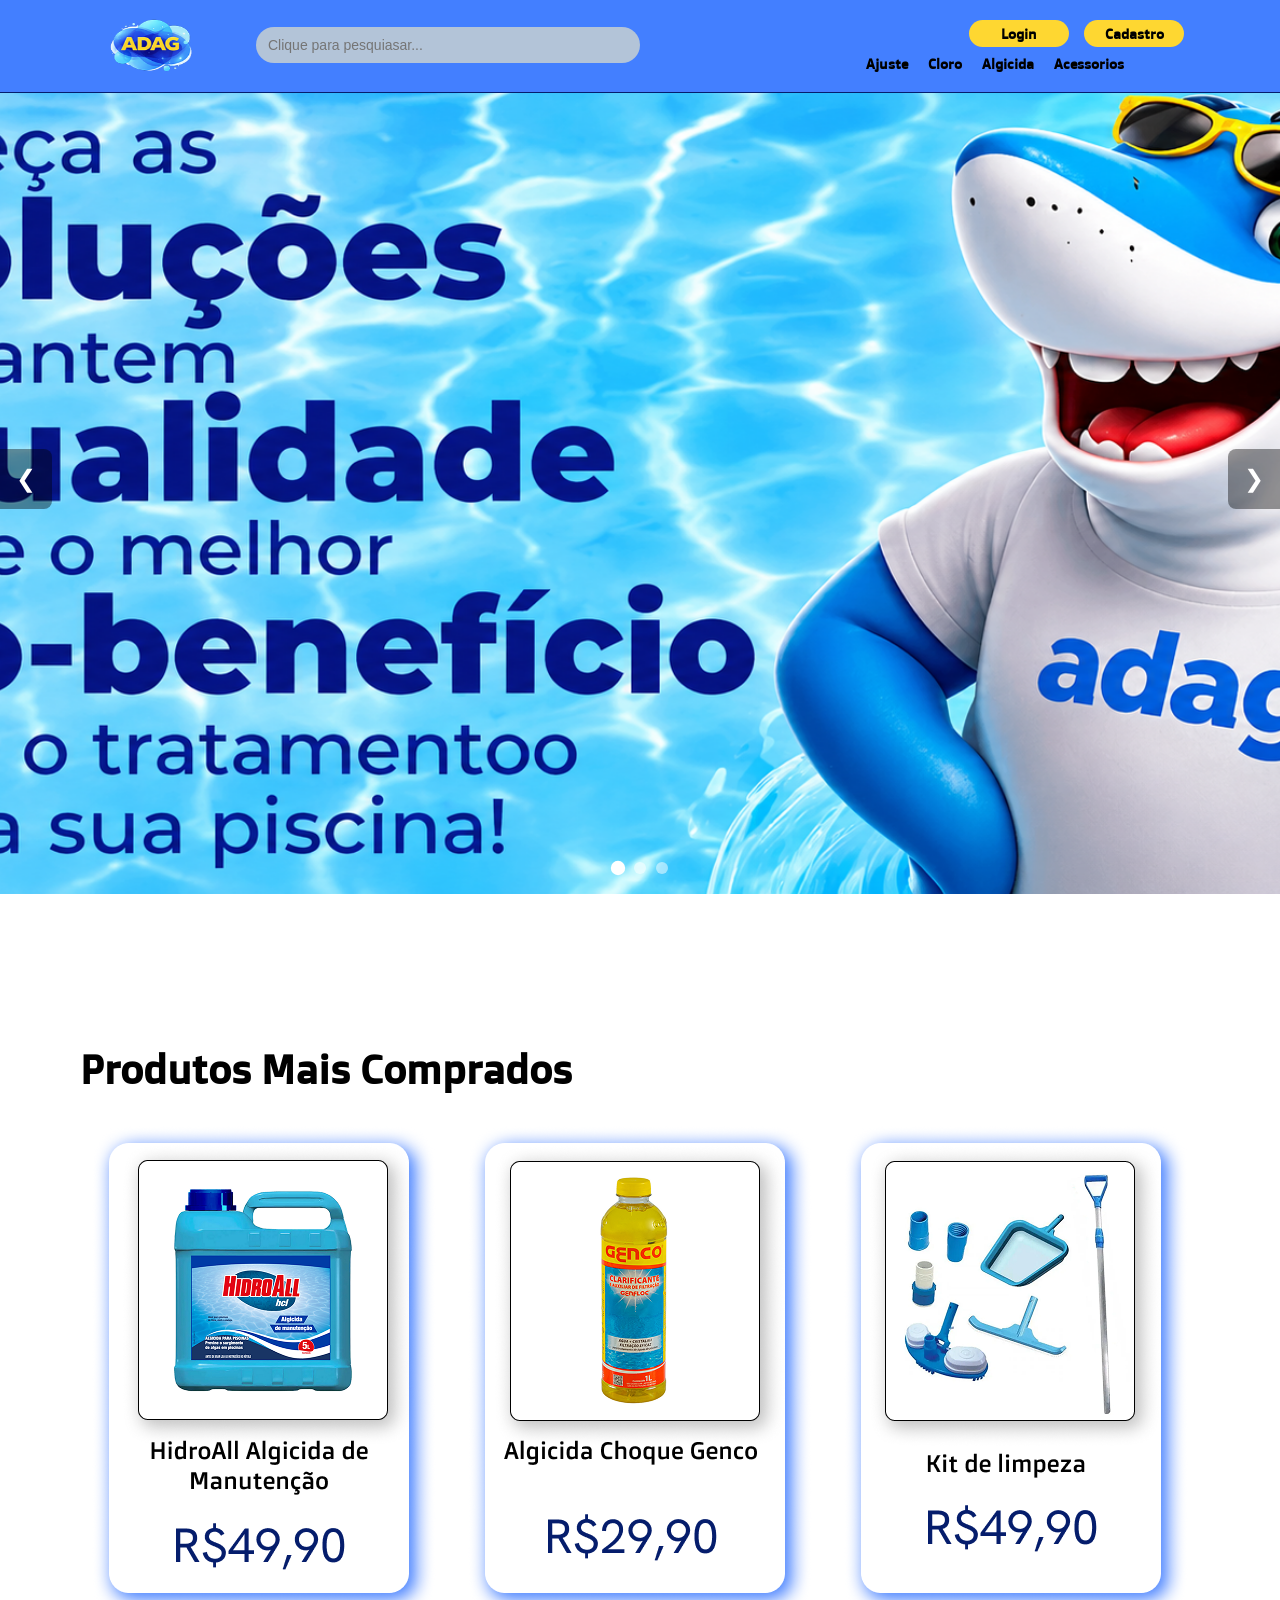
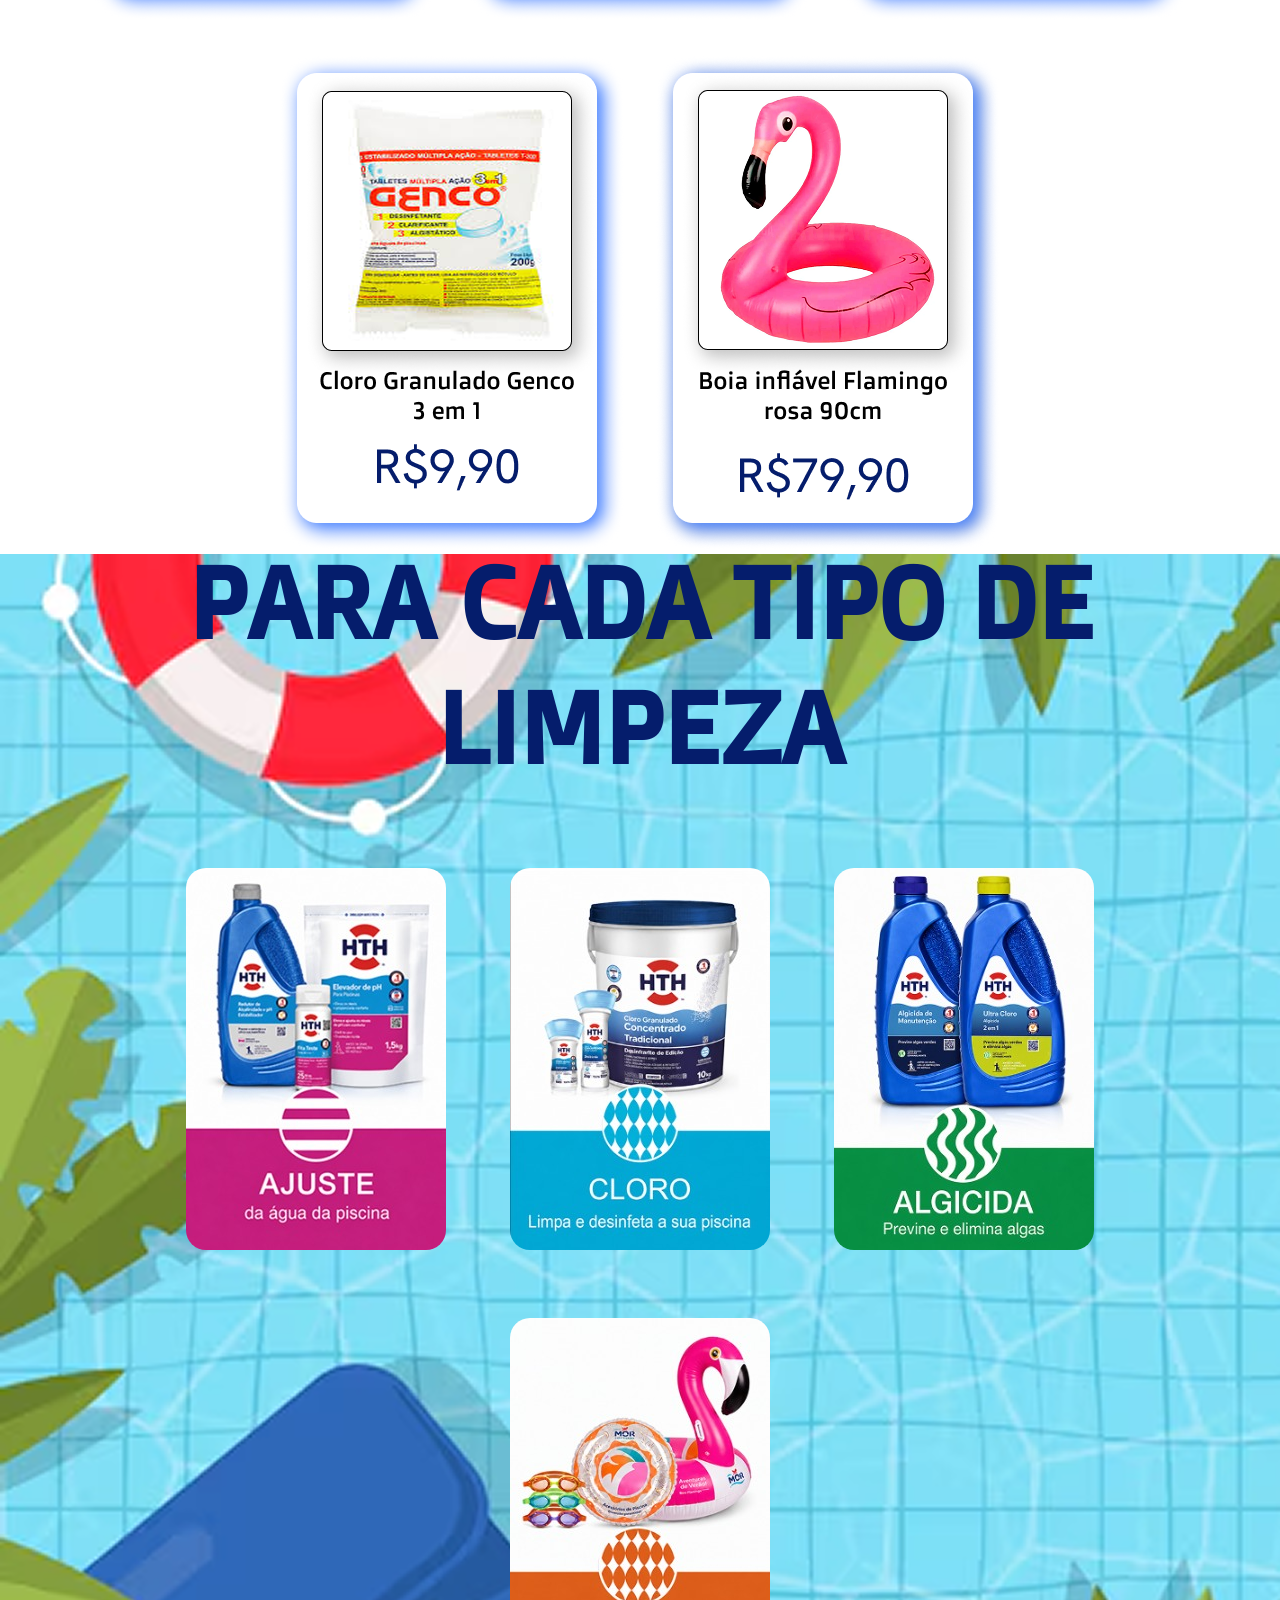
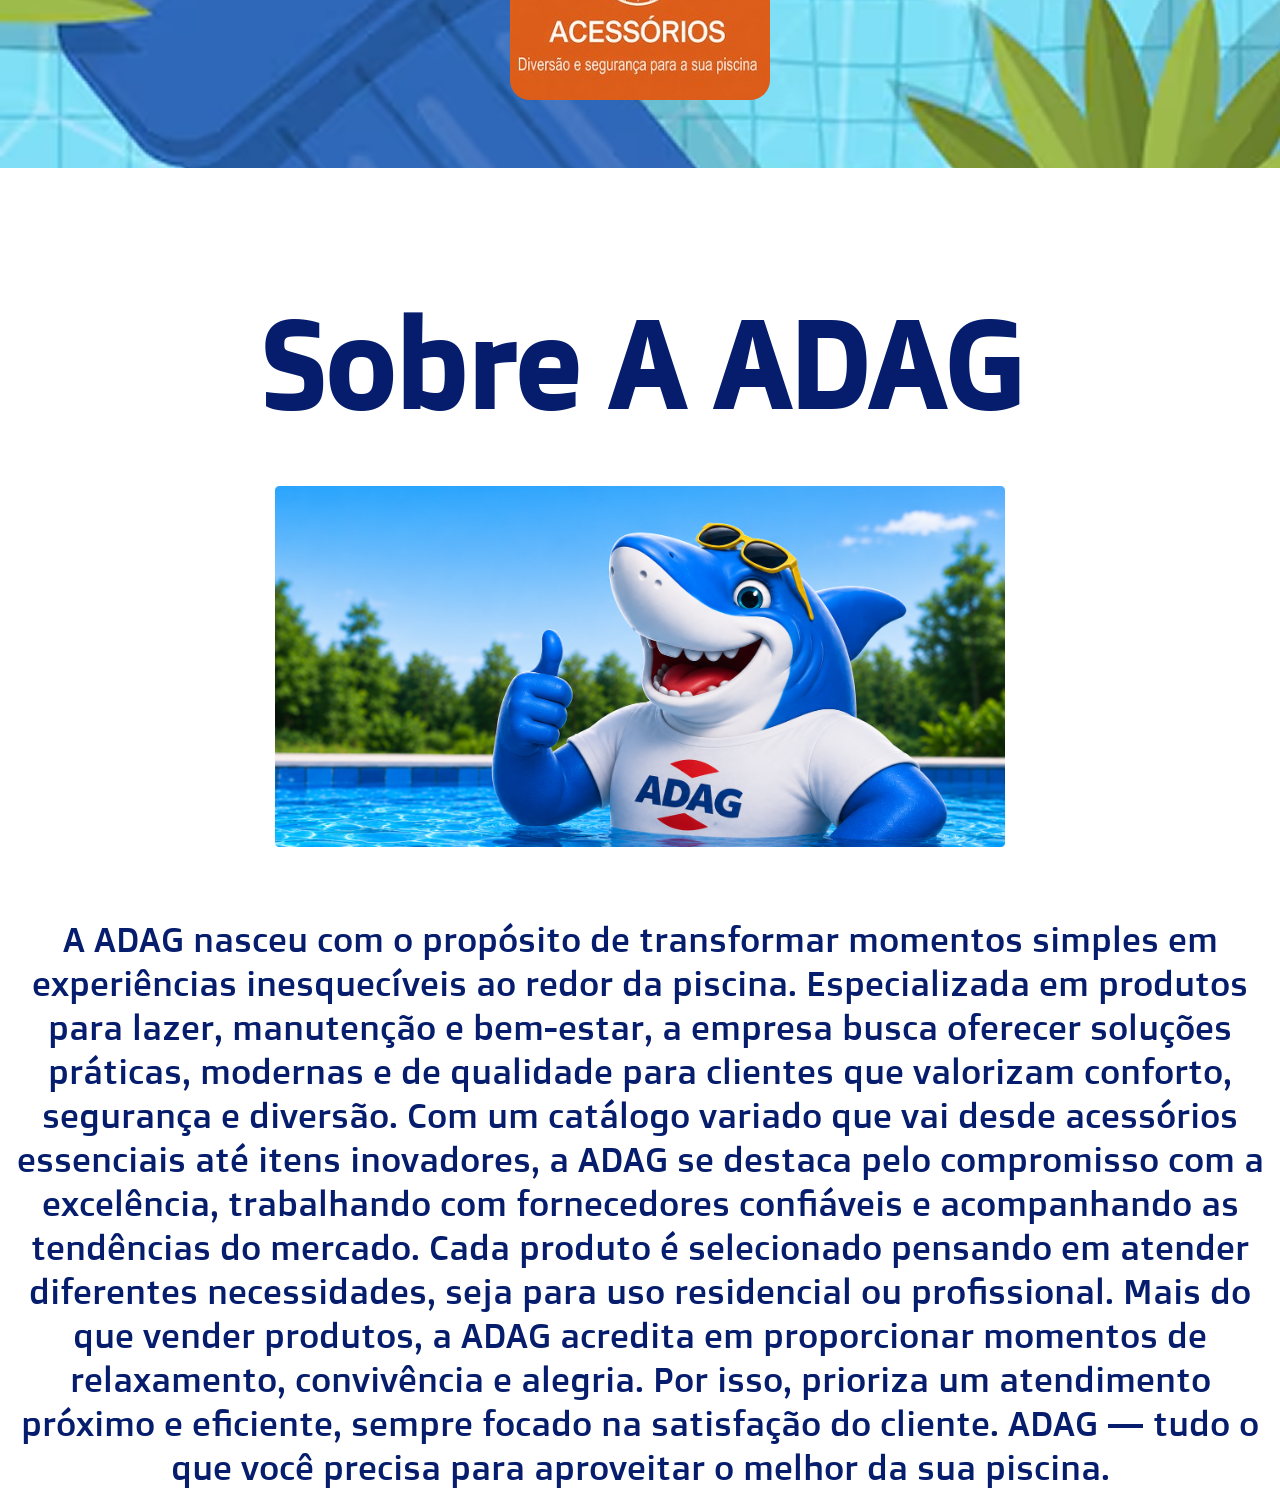
<file: index.html>
<!DOCTYPE html>
<html lang="pt-br">
<head>
    <meta charset="UTF-8">
    <meta name="viewport" content="width=device-width, initial-scale=1.0">
    <link rel="stylesheet" href="./style/reset.css">
    <link rel="stylesheet" href="./style/style.css">
    <title>Pagina principal ADAG</title>
</head>
<body>
    <header class="cabecalho">
        <div class="logo">
            <a href="./index.html" class=""><img src="./src/logo_ADAG.png" alt="ADAGlogo"></a>
        </div>
        <input type="text" placeholder="Clique para pesquiasar..." class="pesquisa">
        
        <div class="icones">
            <a href="./perfil.html" class="perfil" ><img src="./src/perfil.png" alt="perfil"></a>
            <a href="#" class="carrinho"><img src="./src/carrinho.png" alt="carrinho"></a>
        </div>

        <nav class="listatopo">
            <ul>
                <div class="botoes-superiores">
                    <div class="login">
                        <li><a href="./login.html">Login</a></li>
                    </div> 
                    <div class="cadastrese">  
                        <li><a href="./cadastro.html">Cadastro</a></li>
                    </div>
                </div>    
            </ul>
            <ul class="lista-menu">
                <li><a href="./ajuste.html">Ajuste</a></li>
                <li><a href="./cloro.html">Cloro</a></li>
                <li><a href="./algicida.html">Algicida</a></li>
                <li><a href="./acessorios.html">Acessorios</a></li>
            </ul>
        </nav>

        </header>

        <section class="pagina carrossel">
            
    <div class="carousel-container">
        
        
        <div class="carousel-slide active">
            <img src="./src/carrossel test.png" alt="Conheça as soluções ADAG">
        </div>
        
        <div class="carousel-slide">
            <img src="./src/imagem carrossel 2.png" alt="Soluções para sua piscina">
        </div>
        
        <div class="carousel-slide">
            <img src="./src/imagem carrossel 3.png" alt="O melhor custo-benefício">
        </div>

        
        <button class="carousel-btn prev" onclick="moveSlide(-1)">&#10094;</button>
        <button class="carousel-btn next" onclick="moveSlide(1)">&#10095;</button>

        
        <div class="carousel-dots">
            <span class="dot active" onclick="currentSlide(0)"></span>
            <span class="dot" onclick="currentSlide(1)"></span>
            <span class="dot" onclick="currentSlide(2)"></span>
        </div>
    </div>

    
    <script>
        let slideIndex = 0;
        const slides = document.querySelectorAll('.carousel-slide');
        const dots = document.querySelectorAll('.dot');

        function showSlide(index) {
            if (index >= slides.length) slideIndex = 0;
            if (index < 0) slideIndex = slides.length - 1;

            slides.forEach(slide => slide.classList.remove('active'));
            dots.forEach(dot => dot.classList.remove('active'));

            slides[slideIndex].classList.add('active');
            dots[slideIndex].classList.add('active');
        }

        function moveSlide(step) {
            showSlide(slideIndex += step);
        }

        function currentSlide(index) {
            showSlide(slideIndex = index);
        }

        
        setInterval(() => {
            moveSlide(1);
        }, 5000);
    </script>
        </section>

        <section class="mais__comprados">
            <h2 class="titulo__mais__comprados">Produtos Mais Comprados</h2>
                <ul class="lista__mais__comprados">
                    <li>
                        <a href="#" class="produtos__mais__comprados"><img src="./src/margem_produto 1.png" alt="Algicida manutenção"></a>
                    </li>
    
                    <li>
                        <a href="#" class="produtos__mais__comprados"><img src="./src/margem_produto 2.png" alt="Algicida choque"></a>
                    </li>
    
                    <li>
                        <a href="#" class="produtos__mais__comprados"><img src="./src/margem_produto 3.png" alt="Kit limpeza"></a>
                    </li>
    
                    <li>
                        <a href="#" class="produtos__mais__comprados"><img src="./src/margem_produto 4.png" alt="Cloro granulado genco"></a>
                    </li>
                    
                    <li>
                        <a href="#" class="produtos__mais__comprados"><img src="./src/margem_produto 5.png" alt="Boia inflável flamingo "></a>
                    </li>
                </ul>
             </section>

        <section class="pagina pagina__tipo__limpeza">
            <h1 class="texto__tipo__limpeza">PARA CADA TIPO DE LIMPEZA</h1>
            <ul class="lista__limpeza">
                <li>
                    <a href="./ajuste.html" class="tipo__limpeza"><img src="./src/Ajuste-redimensionado-para-pequeno.jpeg" alt=""></a>
                </li>

                <li>
                    <a href="./cloro.html" class="tipo__limpeza"><img src="./src/Cloro-redimensionado-para-pequeno.jpeg" alt=""></a>
                </li>

                <li>
                    <a href="./algicida.html" class="tipo__limpeza"><img src="./src/Algicida-redimensionado-para-pequeno.jpeg" alt=""></a>
                </li>

                <li>
                    <a href="./acessorios.html" class="tipo__limpeza"><img src="./src/Acessorios-redimensionado-para-pequeno.jpeg" alt=""></a>
                </li>
            </ul>
            

        </section>

        <section>
            <h1 class="sobre__adag">Sobre A ADAG</h1>
            
            <img src="./src/sobre Adag (1).png" alt="Imagem Integrantes da Adag" class="img__ia">
            
            <p class="sobre">A ADAG nasceu com o propósito de transformar momentos simples em experiências inesquecíveis ao redor da piscina. Especializada em produtos para lazer, manutenção e bem-estar, a empresa busca oferecer soluções práticas, modernas e de qualidade para clientes que valorizam conforto, segurança e diversão.
            Com um catálogo variado que vai desde acessórios essenciais até itens inovadores, a ADAG se destaca pelo compromisso com a excelência, trabalhando com fornecedores confiáveis e acompanhando as tendências do mercado. Cada produto é selecionado pensando em atender diferentes necessidades, seja para uso residencial ou profissional.
            Mais do que vender produtos, a ADAG acredita em proporcionar momentos de relaxamento, convivência e alegria. Por isso, prioriza um atendimento próximo e eficiente, sempre focado na satisfação do cliente.
            ADAG — tudo o que você precisa para aproveitar o melhor da sua piscina.</p>
           
            </section>
            
    

</body>
</html>
</file>
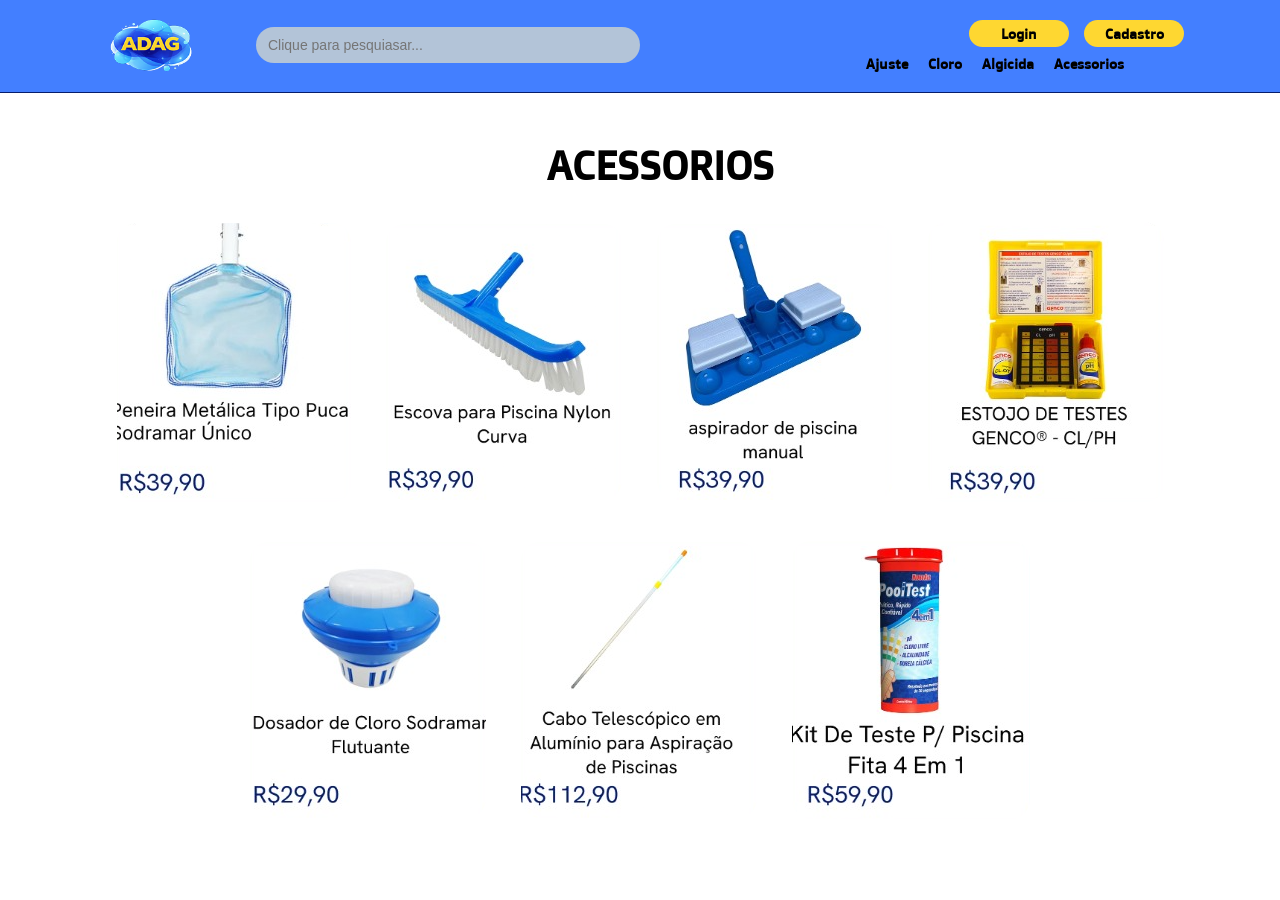
<file: acessorios.html>
<!DOCTYPE html>
<html lang="pt-br">
<head>
    <meta charset="UTF-8">
    <meta name="viewport" content="width=device-width, initial-scale=1.0">
    <link rel="stylesheet" href="./style/reset.css">
    <link rel="stylesheet" href="./style/style.css">
    <title>Acessorios</title>
</head>
<body>
    <header class="cabecalho">
        <div class="logo">
            <a href="./index.html" class=""><img src="./src/logo_ADAG.png" alt="ADAGlogo"></a>
        </div>
        <input type="text" placeholder="Clique para pesquiasar..." class="pesquisa">
        
        <div class="icones">
            <a href="./perfil.html" class="perfil"><img src="./src/perfil.png" alt="perfil"></a>
            <a href="#" class="carrinho"><img src="./src/carrinho.png" alt="carrinho"></a>
        </div>

        <nav class="listatopo">
            <ul>
                <div class="botoes-superiores">
                    <div class="login">
                        <li><a href="./login.html">Login</a></li>
                    </div> 
                    <div class="cadastrese">  
                        <li><a href="./cadastro.html">Cadastro</a></li>
                    </div>
                </div>    
            </ul>
            <ul class="lista-menu">
                <li><a href="./ajuste.html">Ajuste</a></li>
                <li><a href="./cloro.html">Cloro</a></li>
                <li><a href="./algicida.html">Algicida</a></li>
                <li><a href="./acessorios.html">Acessorios</a></li>
            </ul>
        </nav>

        </header>

        <section class="produtos">
            <h2 class="titulo__produtos">ACESSORIOS</h2>
                <ul class="lista__produtos">
                    <li>
                        <a href="./compra.html" class="produtos__lista"><img src="./src/acessorios/acessorios1-redimensionado-para-pequeno.png" alt=""></a>
                    </li>
    
                    <li>
                        <a href="./compra.html" class="produtos__lista"><img src="./src/acessorios/acessorios2-redimensionado-para-pequeno.png" alt=""></a>
                    </li>
    
                    <li>
                        <a href="./compra.html" class="produtos__lista"><img src="./src/acessorios/acessorios3-redimensionado-para-pequeno.png" alt=""></a>
                    </li>
    
                    <li>
                        <a href="./compra.html" class="produtos__lista"><img src="./src/acessorios/acessorios4-redimensionado-para-pequeno.png" alt=""></a>
                    </li>
                    
                    <li>
                        <a href="./compra.html" class="produtos__lista"><img src="./src/acessorios/acessorios5-redimensionado-para-pequeno.png" alt=""></a>
                    </li>

                    <li>
                        <a href="./compra.html" class="produtos__lista"><img src="./src/acessorios/acessorios6-redimensionado-para-pequeno.png" alt=""></a>
                    </li>

                    <li>
                        <a href="./compra.html" class="produtos__lista"><img src="./src/acessorios/acessorios7-redimensionado-para-pequeno.png" alt=""></a>
                    </li>
                </ul>
             </section>
    
</body>
</html>
</file>
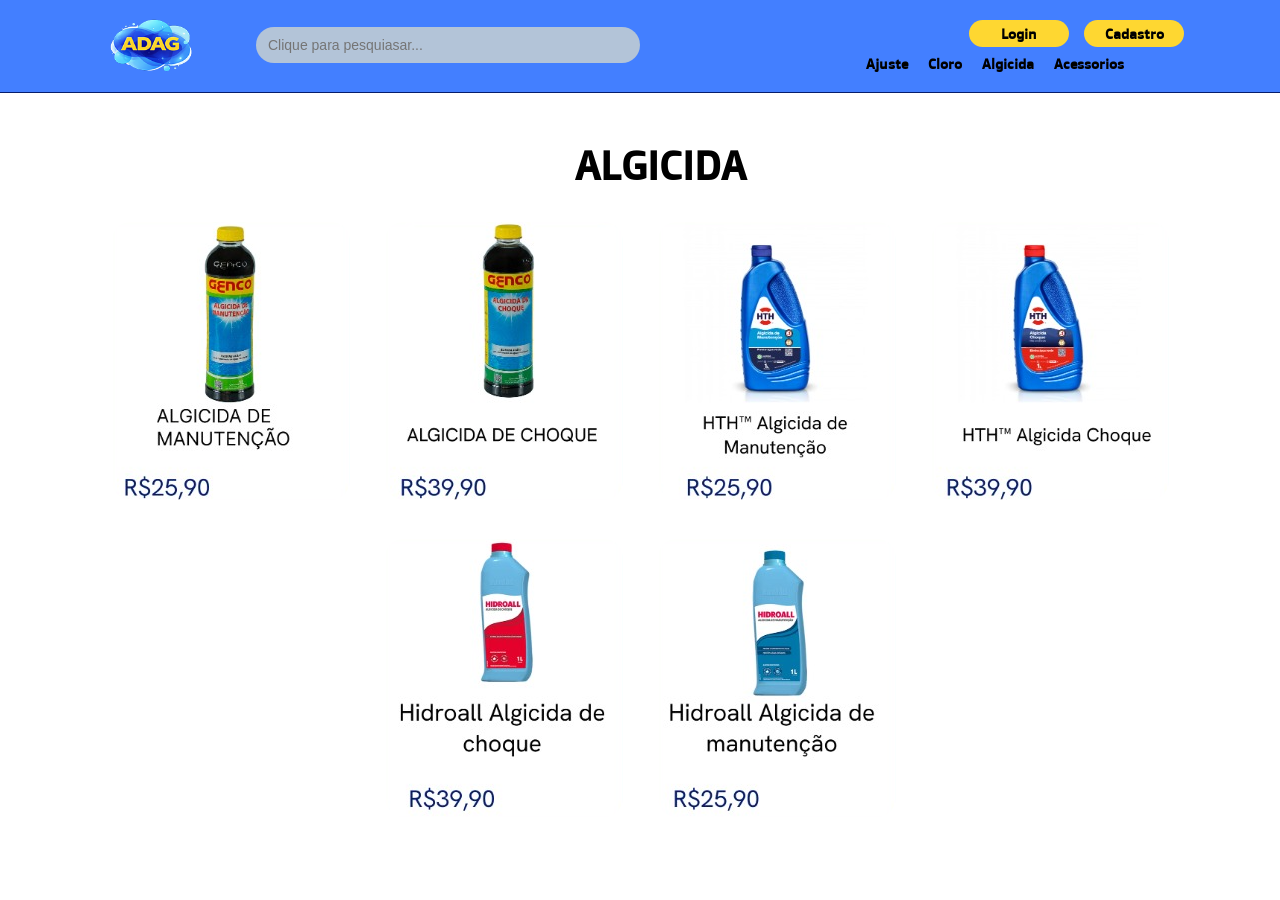
<file: algicida.html>
<!DOCTYPE html>
<html lang="pt-br">
<head>
    <meta charset="UTF-8">
    <meta name="viewport" content="width=device-width, initial-scale=1.0">
    <link rel="stylesheet" href="./style/reset.css">
    <link rel="stylesheet" href="./style/style.css">
    <title>Algicida</title>
</head>
<body>
    <header class="cabecalho">
        <div class="logo">
            <a href="./index.html" class=""><img src="./src/logo_ADAG.png" alt="ADAGlogo"></a>
        </div>
        <input type="text" placeholder="Clique para pesquiasar..." class="pesquisa">
        
        <div class="icones">
            <a href="./perfil.html" class="perfil"><img src="./src/perfil.png" alt="perfil"></a>
            <a href="#" class="carrinho"><img src="./src/carrinho.png" alt="carrinho"></a>
        </div>

        <nav class="listatopo">
            <ul>
                <div class="botoes-superiores">
                    <div class="login">
                        <li><a href="./login.html">Login</a></li>
                    </div> 
                    <div class="cadastrese">  
                        <li><a href="./cadastro.html">Cadastro</a></li>
                    </div>
                </div>    
            </ul>
            <ul class="lista-menu">
                <li><a href="./ajuste.html">Ajuste</a></li>
                <li><a href="./cloro.html">Cloro</a></li>
                <li><a href="./algicida.html">Algicida</a></li>
                <li><a href="./acessorios.html">Acessorios</a></li>
            </ul>
        </nav>

        </header>
        
        <section class="produtos">
            <h2 class="titulo__produtos">ALGICIDA</h2>
                <ul class="lista__produtos">
                    <li>
                        <a href="./compra.html" class="produtos__lista"><img src="./src/algicida/algicida1-redimensionado-para-pequeno.png" alt=""></a>
                    </li>

                    <li>
                        <a href="./compra.html" class="produtos__lista"><img src="./src/algicida/algicida2-redimensionado-para-pequeno.png" alt=""></a>
                    </li>

                    <li>
                        <a href="./compra.html" class="produtos__lista"><img src="./src/algicida/algicida3-redimensionado-para-pequeno.png" alt=""></a>
                    </li>

                    <li>
                        <a href="./compra.html" class="produtos__lista"><img src="./src/algicida/algicida4-redimensionado-para-pequeno.png" alt=""></a>
                    </li>

                    <li>
                        <a href="./compra.html" class="produtos__lista"><img src="./src/algicida/algicida5-redimensionado-para-pequeno.png" alt=""></a>
                    </li>

                    <li>
                        <a href="./compra.html" class="produtos__lista"><img src="./src/algicida/algicida6-redimensionado-para-pequeno.png" alt=""></a>
                    </li>
                </ul>
             </section>

</body>
</html>
</file>
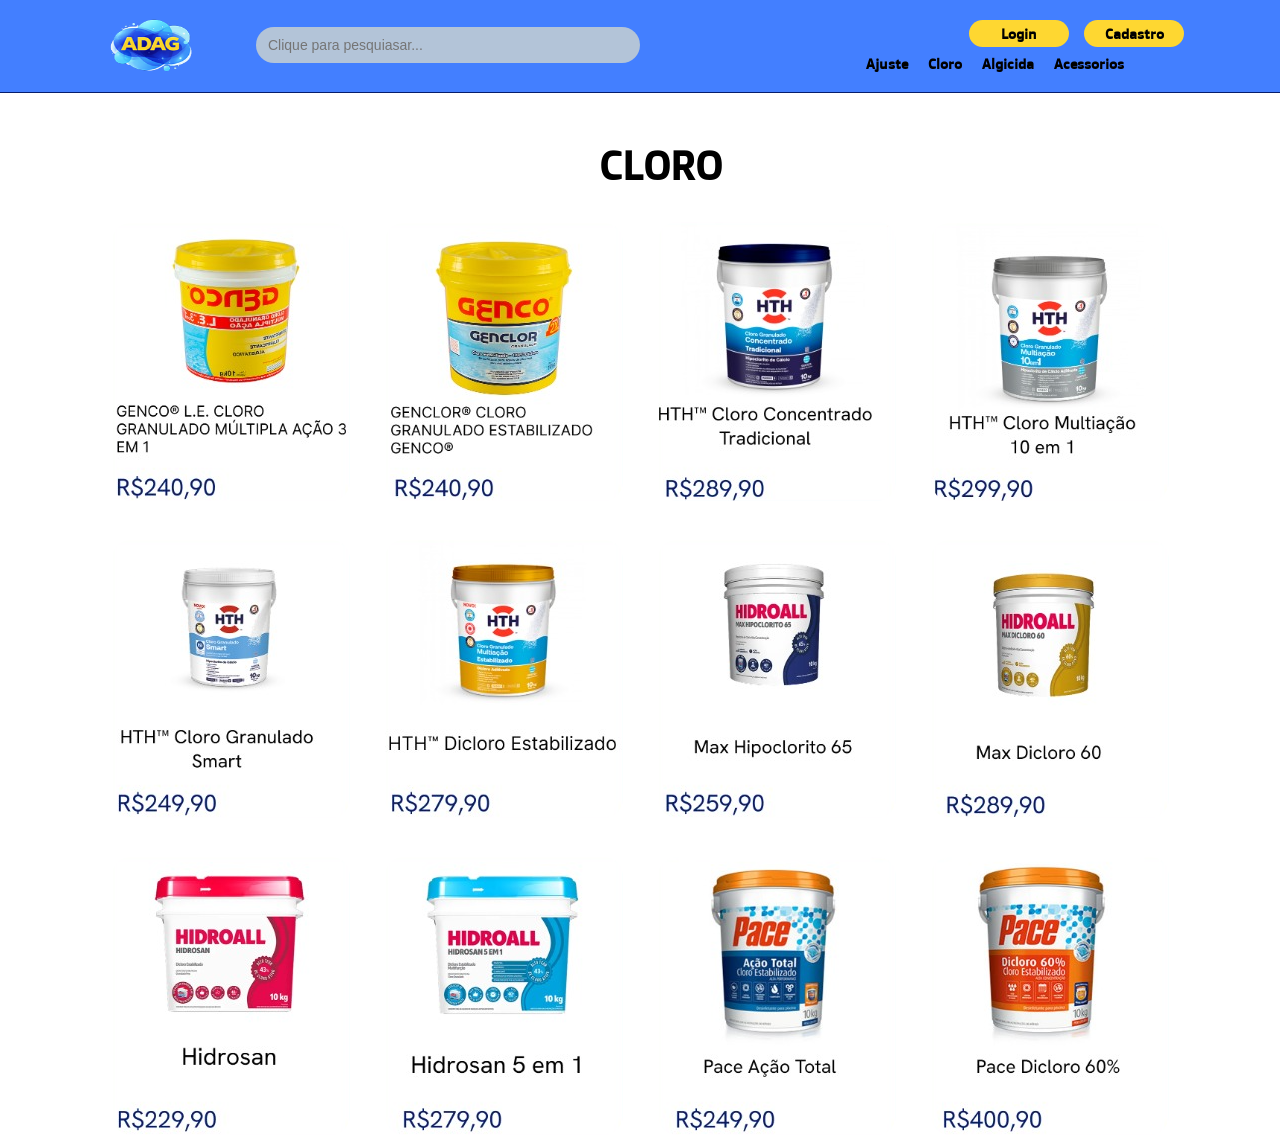
<file: cloro.html>
<!DOCTYPE html>
<html lang="pt-br">
<head>
    <meta charset="UTF-8">
    <meta name="viewport" content="width=device-width, initial-scale=1.0">
    <link rel="stylesheet" href="./style/reset.css">
    <link rel="stylesheet" href="./style/style.css">
    <title>Cloro</title>
</head>
<body>
    <header class="cabecalho">
        <div class="logo">
            <a href="./index.html" class=""><img src="./src/logo_ADAG.png" alt="ADAGlogo"></a>
        </div>
        <input type="text" placeholder="Clique para pesquiasar..." class="pesquisa">
        
        <div class="icones">
            <a href="./perfil.html" class="perfil"><img src="./src/perfil.png" alt="perfil"></a>
            <a href="#" class="carrinho"><img src="./src/carrinho.png" alt="carrinho"></a>
        </div>

        <nav class="listatopo">
            <ul>
                <div class="botoes-superiores">
                    <div class="login">
                        <li><a href="./login.html">Login</a></li>
                    </div> 
                    <div class="cadastrese">  
                        <li><a href="./cadastro.html">Cadastro</a></li>
                    </div>
                </div>    
            </ul>
            <ul class="lista-menu">
                <li><a href="./ajuste.html">Ajuste</a></li>
                <li><a href="./cloro.html">Cloro</a></li>
                <li><a href="./algicida.html">Algicida</a></li>
                <li><a href="./acessorios.html">Acessorios</a></li>
            </ul>
        </nav>

        </header>
        
        <section class="produtos">
            <h2 class="titulo__produtos">CLORO</h2>
            <div class="lista__produtos">
                    <li>
                        <a href="./compra.html" class="produtos__lista"><img src="./src/cloro/cloro1-redimensionado-para-pequeno.png" alt=""></a>
                    </li>
    
                    <li>
                        <a href="./compra.html" class="produtos__lista"><img src="./src/cloro/cloro2-redimensionado-para-pequeno.png" alt=""></a>
                    </li>
    
                    <li>
                        <a href="./compra.html" class="produtos__lista"><img src="./src/cloro/cloro3-redimensionado-para-pequeno.png" alt=""></a>
                    </li>
    
                    <li>
                        <a href="./compra.html" class="produtos__lista"><img src="./src/cloro/cloro4-redimensionado-para-pequeno.png" alt=""></a>
                    </li>
                    
                    <li>
                        <a href="./compra.html" class="produtos__lista"><img src="./src/cloro/cloro5-redimensionado-para-pequeno.png" alt=""></a>
                    </li>

                    <li>
                        <a href="./compra.html" class="produtos__lista"><img src="./src/cloro/cloro6-redimensionado-para-pequeno.png" alt=""></a>
                    </li>

                    <li>
                        <a href="./compra.html" class="produtos__lista"><img src="./src/cloro/cloro7-redimensionado-para-pequeno.png" alt=""></a>
                    </li>
                    
                    <li>
                        <a href="./compra.html" class="produtos__lista"><img src="./src/cloro/cloro8-redimensionado-para-pequeno.png" alt=""></a>
                    </li>

                    <li>
                        <a href="./compra.html" class="produtos__lista"><img src="./src/cloro/cloro9-redimensionado-para-pequeno.png" alt=""></a>
                    </li>

                    <li>
                        <a href="./compra.html" class="produtos__lista"><img src="./src/cloro/cloro10-redimensionado-para-pequeno.png" alt=""></a>
                    </li>

                    <li>
                        <a href="./compra.html" class="produtos__lista"><img src="./src/cloro/cloro11-redimensionado-para-pequeno.png" alt=""></a>
                    </li>

                    <li>
                        <a href="./compra.html" class="produtos__lista"><img src="./src/cloro/cloro12-redimensionado-para-pequeno.png" alt=""></a>
                    </li>
                </ul>
            </div>
        </section>

</body>
</html>
</file>
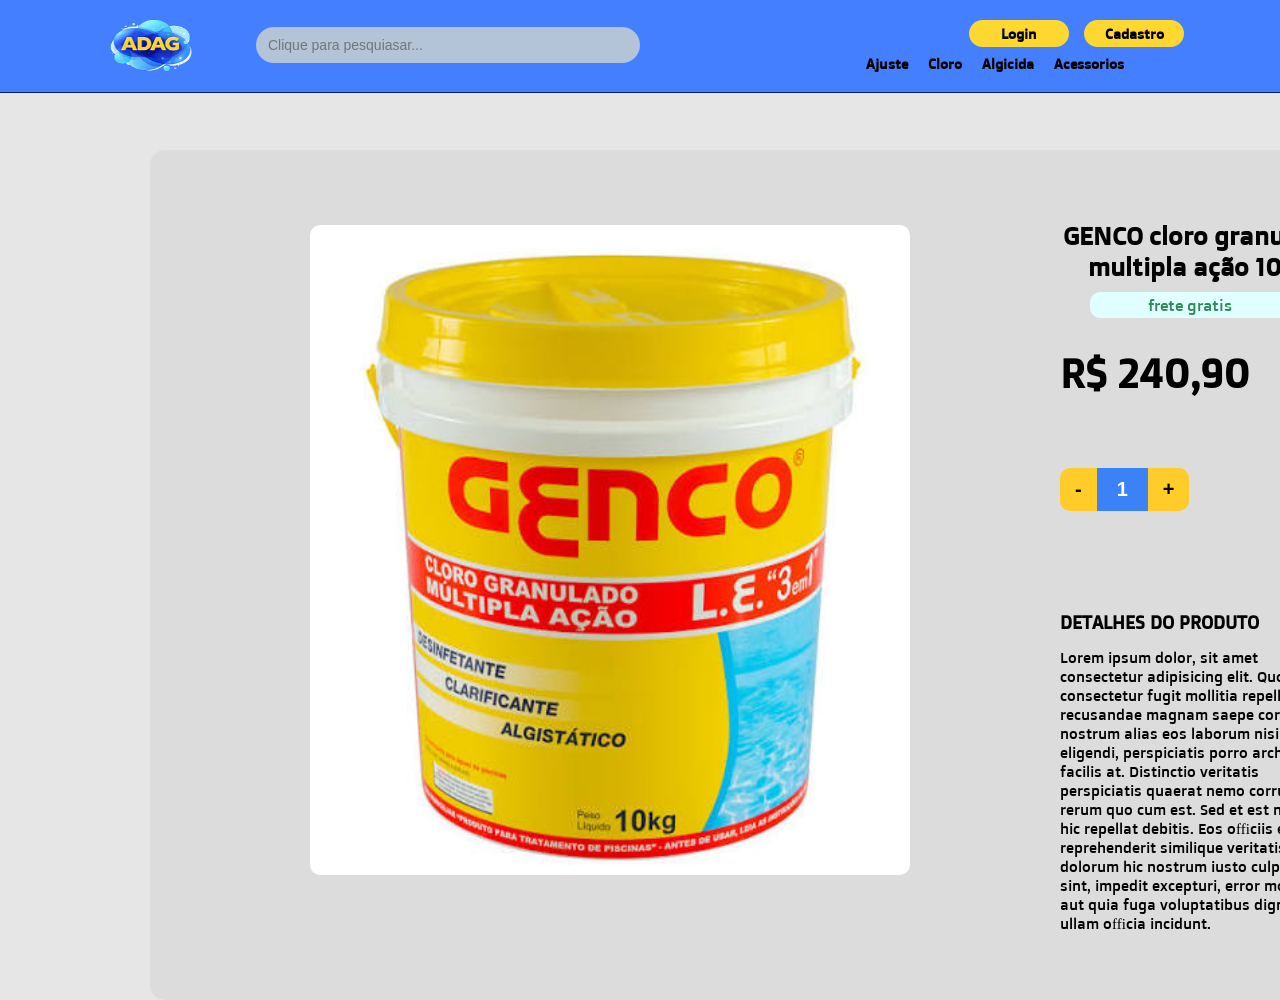
<file: compra.html>
<!DOCTYPE html>
<html lang="pt-br">
<head>
    <meta charset="UTF-8">
    <meta name="viewport" content="width=device-width, initial-scale=1.0">
    <link rel="stylesheet" href="./style/reset.css">
    <link rel="stylesheet" href="./style/style.css">
    <title>compra</title>
</head>
<body>
    <header class="cabecalho">
        <div class="logo">
            <a href="./index.html" class=""><img src="./src/logo_ADAG.png" alt="ADAGlogo"></a>
        </div>
        <input type="text" placeholder="Clique para pesquiasar..." class="pesquisa">
        
        <div class="icones">
            <a href="./perfil.html" class="perfil"><img src="./src/perfil.png" alt="perfil"></a>
            <a href="#" class="carrinho"><img src="./src/carrinho.png" alt="carrinho"></a>
        </div>

        <nav class="listatopo">
            <ul>
                <div class="botoes-superiores">
                    <div class="login">
                        <li><a href="./login.html">Login</a></li>
                    </div> 
                    <div class="cadastrese">  
                        <li><a href="./cadastro.html">Cadastro</a></li>
                    </div>
                </div>    
            </ul>
            <ul class="lista-menu">
                <li><a href="./ajuste.html">Ajuste</a></li>
                <li><a href="./cloro.html">Cloro</a></li>
                <li><a href="./algicida.html">Algicida</a></li>
                <li><a href="./acessorios.html">Acessorios</a></li>
            </ul>
        </nav>

        </header>

        <section class="pagina pagina_compra">

            <div class="compras">

                <img src="./src/apresentação.jpg" alt="">

                <div class="informacoes">
                    <h2 class="titulo_produto">GENCO cloro granulado multipla ação 10kg</h2>

                    <p class="frete">frete gratis</p>

                    <h3 class="valor">R$ 240,90</h3>

                <div class="contador">
                    <div class="botao">-</div>
                    <div class="numero">1</div>
                    <div class="botao">+</div>
                </div>

                <div class="detalhes">
                    <h3>DETALHES DO PRODUTO</h3>

                    <p> Lorem ipsum dolor, sit amet consectetur adipisicing elit. Quod consectetur fugit mollitia repellendus recusandae magnam saepe corrupti nostrum alias eos laborum nisi eligendi, perspiciatis porro architecto, facilis at. Distinctio veritatis perspiciatis quaerat nemo corrupti rerum quo cum est. Sed et est nostrum hic repellat debitis. Eos officiis eveniet reprehenderit similique veritatis dolorum hic nostrum iusto culpa unde sint, impedit excepturi, error molestias aut quia fuga voluptatibus dignissimos ullam officia incidunt.</p>
                </div>

                </div>

                <div class="comprar">

                    <div class="nome_loja">
                        <h3>Vendedor</h3>

                        <p>ADAGexpress</p>
                    </div>

                    <div class="vendidos">
                        <p>+5.000 produtos vendidos</p>
                    </div>

                    <div class="botoes_compras">

                        <div class="botao_comprar"><a href="#">Comprar</a></div>
                        <div class="botao_adicionar"><a href="#">Adicionar ao Carrinho</a></div>
                    
                    </div>

                </div>

            </div>
            
        </section>

</body>
</html>
</file>
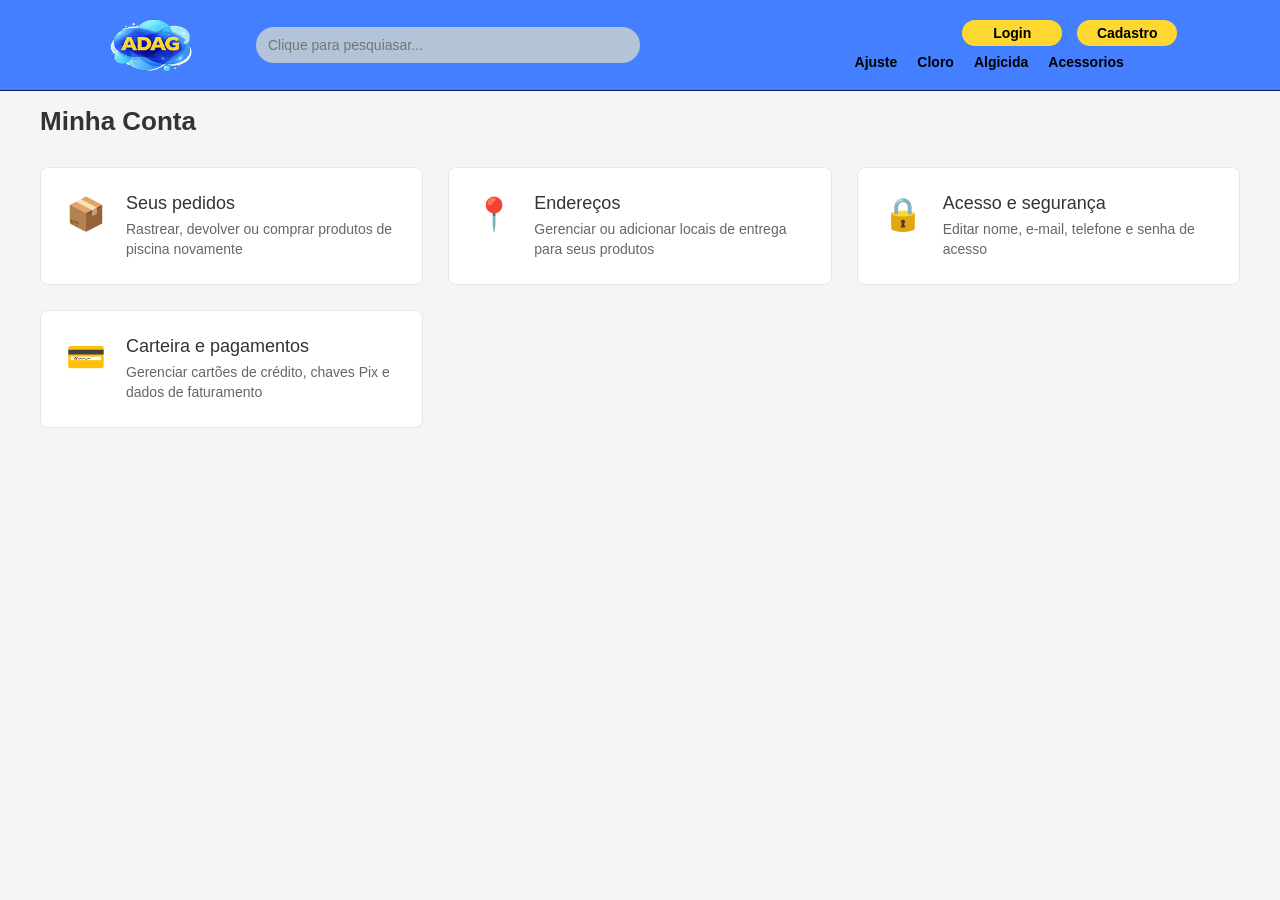
<file: perfil.html>
<!DOCTYPE html>
<html lang="pt-BR">
<head>
    <meta charset="UTF-8">
    <meta name="viewport" content="width=device-width, initial-scale=1.0">
    <link rel="stylesheet" href="./style/perfil.css">
    <title>Minha Conta | Central do Cliente</title>
   
 
</head>
<body>
 
    <header class="cabecalho">
        <div class="logo">
            <a href="./index.html" class=""><img src="./src/logo_ADAG.png" alt="ADAGlogo"></a>
        </div>
        <input type="text" placeholder="Clique para pesquiasar..." class="pesquisa">
       
        <div class="icones">
            <a href="#" class="perfil" ><img src="./src/perfil.png" alt="perfil"></a>
            <a href="#" class="carrinho"><img src="./src/carrinho.png" alt="carrinho"></a>
        </div>
 
        <nav class="listatopo">
            <ul>
                <div class="botoes-superiores">
                    <div class="login">
                        <li><a href="./login.html">Login</a></li>
                    </div>
                    <div class="cadastrese">  
                        <li><a href="./cadastro.html">Cadastro</a></li>
                    </div>
                </div>    
            </ul>
            <ul class="lista-menu">
                <li><a href="./ajuste.html">Ajuste</a></li>
                <li><a href="./cloro.html">Cloro</a></li>
                <li><a href="./algicida.html">Algicida</a></li>
                <li><a href="./acessorios.html">Acessorios</a></li>
            </ul>
        </nav>
 
        </header>
 
    <div class="main-wrapper">
        <div class="breadcrumb" id="breadcrumb">Minha Conta</div>
       
       
        <div id="mainDashboard">
            <h1 class="page-title">Minha Conta</h1>
           
            <div class="dashboard-grid">
               
                <div class="account-card" onclick="openSection('sectionPedidos', 'Seus pedidos')">
                    <div class="card-icon">📦</div>
                    <div class="card-info">
                        <h3>Seus pedidos</h3>
                        <p>Rastrear, devolver ou comprar produtos de piscina novamente</p>
                    </div>
                </div>
 
           
                <div class="account-card" onclick="openSection('sectionEnderecos', 'Seus endereços')">
                    <div class="card-icon">📍</div>
                    <div class="card-info">
                        <h3>Endereços</h3>
                        <p>Gerenciar ou adicionar locais de entrega para seus produtos</p>
                    </div>
                </div>
 
               
                <div class="account-card" onclick="openSection('sectionDados', 'Acesso e segurança')">
                    <div class="card-icon">🔒</div>
                    <div class="card-info">
                        <h3>Acesso e segurança</h3>
                        <p>Editar nome, e-mail, telefone e senha de acesso</p>
                    </div>
                </div>
 
               
                <div class="account-card" onclick="openSection('sectionPagamentos', 'Seus pagamentos')">
                    <div class="card-icon">💳</div>
                    <div class="card-info">
                        <h3>Carteira e pagamentos</h3>
                        <p>Gerenciar cartões de crédito, chaves Pix e dados de faturamento</p>
                    </div>
                </div>
            </div>
        </div>
 
       
        <div id="sectionPedidos" class="details-section">
            <button class="btn-back" onclick="backToDashboard()">← Voltar para a conta</button>
            <h1 class="page-title">Seus pedidos</h1>
           
            <div class="order-item">
                <div class="order-header">
                    <div><strong>Pedido feito em:</strong> 02/10/2026</div>
                    <div><strong>Total:</strong> R$ 249,90</div>
                    <div><strong>Número do pedido:</strong> #1042</div>
                </div>
                <div class="order-body">
                    <div>
                        <h4>Cloro Estabilizado Genco 10kg</h4>
                        <p style="color: var(--text-gray); font-size: 14px; margin-top: 5px;">Vendido por ADAG</p>
                    </div>
                    <div class="order-status">A caminho — Entrega estimada para amanhã</div>
                </div>
            </div>
        </div>
 
       
        <div id="sectionEnderecos" class="details-section">
            <button class="btn-back" onclick="backToDashboard()">← Voltar para a conta</button>
            <h1 class="page-title">Seus endereços</h1>
            <form onsubmit="event.preventDefault(); alert('Endereço atualizado!');">
                <div class="form-row">
                    <div class="form-group">
                        <label>CEP</label>
                        <input type="text" value="13401-300">
                    </div>
                    <div class="form-group">
                        <label>Endereço</label>
                        <input type="text" value="Maria Nazareth">
                    </div>
                </div>
                <div class="form-row">
                    <div class="form-group">
                        <label>Número</label>
                        <input type="text" value="302">
                    </div>
                    <div class="form-group">
                        <label>Cidade / UF</label>
                        <input type="text" value="Piracicaba - SP">
                    </div>
                </div>
                <button type="submit" class="btn-action">Salvar endereço</button>
            </form>
        </div>
 
       
        <div id="sectionDados" class="details-section">
            <button class="btn-back" onclick="backToDashboard()">← Voltar para a conta</button>
            <h1 class="page-title">Dados de acesso e segurança</h1>
            <form onsubmit="event.preventDefault(); alert('Dados alterados com sucesso!');">
                <div class="form-row">
                    <div class="form-group">
                        <label>Nome completo</label>
                        <input type="text" value="Silva Sauro">
                    </div>
                    <div class="form-group">
                        <label>E-mail</label>
                        <input type="email" value="silva.sauro@email.com">
                    </div>
                </div>
                <div class="form-row">
                    <div class="form-group">
                        <label>Nova senha</label>
                        <input type="password" placeholder="Mínimo 6 caracteres">
                    </div>
                    <div class="form-group">
                        <label>Confirmar senha</label>
                        <input type="password">
                    </div>
                </div>
                <button type="submit" class="btn-action">Salvar alterações</button>
            </form>
        </div>
 
       
        <div id="sectionPagamentos" class="details-section">
            <button class="btn-back" onclick="backToDashboard()">← Voltar para a conta</button>
            <h1 class="page-title">Formas de pagamento salvas</h1>
            <p style="color: var(--text-gray); margin-bottom: 20px;">Você possui 1 cartão de crédito vinculado à sua conta de compras.</p>
            <div style="border: 1px solid var(--border-light); padding: 20px; border-radius: 6px; display: flex; justify-content: space-between; align-items: center; max-width: 500px;">
                <div>
                    <strong>Visa terminado em 4321</strong>
                    <p style="font-size: 14px; color: var(--text-gray); margin-top: 4px;">Expira em: 12/2030</p>
                </div>
                <button style="color: red; border: none; background: none; cursor: pointer;">Remover</button>
            </div>
        </div>
    </div>
 
   
    <script src="script.js"></script>
</body>
</html>
</file>
<file: style/style.css>
@import url('https://fonts.googleapis.com/css2?family=Doppio+One&family=Inter:ital,opsz,wght@0,14..32,100..900;1,14..32,100..900&display=swap');

:root {
--cor-principal:#437FFF;
--cor-secundaria:#FED731;
--cor-fundo:#E6E6E6;
--fonte-principal: 'doppio one';
--font-size-principal: 16px;
--cor-fonte-primaria: #000000;
--cor-fonte-secundaria:#051D6C;
--cor-fonte-tercearia :#FFE100;
--cinza-principal: #B3C4D8;
}
html{
    scroll-behavior: smooth;
}
body{
    font-family: var(--fonte-principal);
    background-color: var(---fundo);
    color: var(--cor-fonte-primaria);

/*Cabeçalho*/
}
.cabecalho{
    display: flex;
    align-items: center;
    justify-content: space-between;
    position: fixed;
    z-index: 1000;
    top: 0%;
    width: 100%;
    padding: 20px 8%;
    background-color: var(--cor-principal);
    border-bottom: 1px solid var(--cor-fonte-secundaria);
}
.logo img{
    max-width: 100px;
    max-height: 55px;
    width: 100%;
    height: 100%;
    position: fixed;
    top: 2%;
}
.pesquisa{
    padding: 10px 12px;
    position: fixed;
    top: 3%;
    left: 20%;
    width: 30%;
    border: none;
    border-radius: 20px;
    font-size: 14px;
    background-color: var(--cinza-principal);   
    right: 0%; 
}
.pesquisa:focus{
    outline: none;
    box-shadow: none;
}
.listatopo{
    margin-right: 5%;
}
.listatopo ul{
    display: flex;
    gap: 20px;
    list-style: none;
    font-size: 14px;
}
.listatopo a{
    color: var(--cor-fonte-primaria);
    text-decoration: none;
    font-weight: 600;
    transition: 0.3s;
}
.listatopo a:hover{
    color: var(--cor-secundaria);
}
.botoes-superiores{
    display: flex;
    align-items: center;
    gap: 15px;
    margin-left: 40%;
}
.login,
.cadastrese{
    display: flex;
    align-items: center;
    justify-content: center;
    background-color: var(--cor-secundaria);
    padding: 5px 15px;
    border-radius: 15px;
    width: 100px;
    transition: 0.3s;
}

.login a:hover{
    color: var(--cor-fonte-secundaria);
}
.cadastrese a:hover{
    color: var(--cor-fonte-secundaria);
}
.login:hover,
.cadastrese:hover{
    transform: scale(1.05);
}
.lista-menu{
    margin-top: 3%;
}
.icones{
    position: absolute;
    display: flex;
    align-items: center;
    gap: 15px;
    margin-left: 1600px;
}
.icones img{
    width: 35px;
    height: 35px;
}
.perfil:hover,
.carrinho:hover{
    transform: scale(1.1);
}
.pagina{
    min-height:100vh;
    display:grid;
    grid-template-columns:50% 50%;
}
.carrossel{
    background-image: /*url(../src/carrossel\ test.png);*/
    align-items: center;
    background-repeat: no-repeat;
    margin-top: 5%;
}
.fundo__tipo__limpeza{
    padding-top:3em;
}
/* TEXTO TIPO LIMPEZA */

.texto__tipo__limpeza{
    font-size:100px;
    color:var(--cor-fonte-secundaria);
    margin-top:-5rem;
    margin-bottom:3rem;
    z-index:2;
}

/* LISTA */

.lista__limpeza{
    display:flex;
    justify-content:center;
    align-items:center;
    flex-wrap:wrap;
    gap:4rem;
    list-style:none;
    margin-top:2rem;
    transition: 0.3s;
}
.lista__limpeza img{
    border-radius: 20px;
}

/*TIPO LIMPEZA */

.pagina__tipo__limpeza{
    display:flex;
    flex-direction:column;
    align-items:center;
    justify-content:center;
    text-align:center;
    padding:4rem 2rem;
    position:relative;
    background-image: url(../src/fundo\ tipo\ de\ limpeza.png);
}
/* MAIS COMPRADOS */

.titulo__mais__comprados{
    font-family:var(--fonte-principal);
    color:var(--cor-fonte-primaria);
    font-size:40px;
    padding-left:2em;
    padding-top: 2em;
}

.lista__mais__comprados{
    display:flex;
    justify-content:center;
    align-items:center;
    flex-wrap:wrap;
    gap:2em;
    list-style:none;
    margin-top:2em;
}
.produtos__mais__comprados{
    width:220px;
}
/*Sobre ADAG*/
.sobre__adag{
    text-align:center;
    color:var(--cor-fonte-secundaria);
    font-family:var(--fonte-principal);
    font-size:120px;
    margin-top: 1em;
}

.img__ia{
    width: 57%;
    height: auto;
    display:block;
    margin:3em auto;

}
.img__ia img{
  border-radius: 20px;
}

.sobre{
    color:var(--cor-fonte-secundaria);
    font-family:var(--fonte-principal);
    font-size:35px;
    text-align:center;
    margin-top:2em;
    padding:0 1rem;
}

/*liSTA DOS PRODUTOS*/

.titulo__produtos{
    display: flex;
    font-family:var(--fonte-principal);
    color:var(--cor-fonte-primaria);
    font-size:40px;
    margin-top: 100px;
    padding-left:1em;
    padding-top: 1em;
    justify-content: center;
}
.lista__produtos{
    display:flex;
    justify-content:center;
    align-items:center;
    flex-wrap:wrap;
    gap: 35px;
    list-style:none;
    margin-top:2em;
}
.lista__produtos img{
  border-radius: 20px;
}
.lista__produtos li:hover,
.lista__mais__comprados li:hover{
  transform: translateY(-5px);
}
.lista__limpeza li:hover{
  transform: 0.3s;
  transform: scale(1.05);
}
@media(max-width: 768px){
    .cabecalho{
        flex-direction: column;
        align-items: flex-start;
        padding: 10px 5%;
    }
    .logo img{
        max-width: 80px;
        max-height: 40px;
        width: 100%;
        height: 100%;
        position: fixed;
        top: 2%;
        left: 0%;
    }
    .listatopo ul{
        flex-direction:initial;
        gap: 10px;
        margin-left: 0;
        margin-top: 30px;
        height: 10px;
        width: 10px;
        align-items: center;
        margin:25px 0 5px 100px;
    }
    .pesquisa{
        position: fixed;
        top: 2%;
        width: 200px;
    }
    .login,
    .cadastrese{
        margin-left: 1000px;
    }
    .icones{
        margin: 5px 0 0 300px;
    }
    .carrossel{
        background-image: url(../src/wallpaper\ mobile.png)
    }
    .passagem-carrossel{
        height: 70px;
    }
}

/* Cadastro */



.topo{
    width: 100%;
    height: 120px;
    background-image: url("imagem/Topo.png");
    background-size: cover;
    background-position: center;
    background-repeat: no-repeat;
}

.fundo {
  position: relative;
  width: 100%;
  height: calc(100vh - 70px);
  background: #cfe2f3;
  display: flex;
  flex-direction: column;
  align-items: center;
  justify-content: center;
}

.onda {
  position: absolute;
  bottom: 0;
  width: 100%;
  z-index: 0;
}

.titulo {
  text-align: center;
  margin-bottom: 20px;
  z-index: 2;
}

.titulo h2 {
  font-size: 20px;
  color: #000;
}

.card {
  background: #1D3A77;
  padding: 25px;
  border-radius: 10px;
  width: 300px;
  box-shadow: 0 4px 10px rgba(0,0,0,0.2);
  position: relative;
  z-index: 2;
}

form {
  display: flex;
  flex-direction: column;
}

label {
  font-size: 12px;
  margin-top: 10px;
  margin-bottom: 3px;
}

input {
  padding: 8px;
  border-radius: 5px;
  border: 1px solid #999;
  outline: none;
}

.btn {
  margin-top: 15px;
  padding: 10px;
  background: #FED731;
  border: none;
  border-radius: 5px;
  font-weight: bold;
  cursor: pointer;
}

.btn:hover {
  background: #FED731;
}

.ou {
  text-align: center;
  margin: 15px 0;
  font-size: 12px;
  color: #fff;
}

.google {
  display: flex;
  align-items: center;
  justify-content: center;
  gap: 8px;

  padding: 10px;
  background: #fff;
  border: 1px solid #ccc;
  border-radius: 5px;
  cursor: pointer;
}

.google img {
  height: 18px;
}

@media (max-width: 400px) {
  .card {
    width: 90%;
  }
}


/* LOGIN */

.topo{
    width: 100%;
    height: 120px;
    background-image: url("imagem/Topo.png");
    background-size: cover;
    background-position: center;
    background-repeat: no-repeat;
}

.fundo {
  position: relative;
  width: 100%;
  height: calc(100vh - 70px);
  background: #cfe2f3;
  display: flex;
  flex-direction: column;
  align-items: center;
  justify-content: center;
}

.onda {
  position: absolute;
  bottom: 0;
  width: 100%;
  z-index: 0;
}

.titulo {
  text-align: center;
  margin-bottom: 20px;
  z-index: 2;
}

.titulo h2 {
  font-size: 20px;
  color: #000;
}

.card {
  background: #1D3A77;
  padding: 25px;
  border-radius: 10px;
  width: 300px;
  box-shadow: 0 4px 10px rgba(0,0,0,0.2);
  position: relative;
  z-index: 2;
}

form {
  display: flex;
  flex-direction: column;
}

label {
  font-size: 12px;
  margin-top: 10px;
  margin-bottom: 3px;
  color: #ffffff;
}

input {
  padding: 8px;
  border-radius: 5px;
  border: 1px solid #999;
  outline: none;
}

.btn {
  margin-top: 15px;
  padding: 10px;
  background: #FED731;
  border: none;
  border-radius: 5px;
  font-weight: bold;
  cursor: pointer;
}

.btn:hover {
  background: #FED731;
}

.ou {
  text-align: center;
  margin: 15px 0;
  font-size: 12px;
  color: #fff;
}

.google {
  display: flex;
  align-items: center;
  justify-content: center;
  gap: 8px;

  padding: 10px;
  background: #fff;
  border: 1px solid #ccc;
  border-radius: 5px;
  cursor: pointer;
}

.google img {
  height: 18px;
}
@media (max-width: 400px) {
  .card {
    width: 90%;
  }
}

.pagina_compra{
  background-color: var(--cor-fundo);
}

.compras{
  background-color: #DCDCDC;
  display: flex;
  text-align: center;
  margin-top: 150px;
  padding: 50px 810px;
  margin-left: 150px;
  height: 850px;
  border-radius: 15px;
}

.compras img{
  width: 600px;
  max-height: 650px;
  margin-left: -650px;
  margin-top: 25px;
  border-radius: 10px;
}

.informacoes{
  margin-left: 150px;
}

.titulo_produto{
   /*faz o texto se manter em uma unica linha*/
  margin-top: 20px;
  font-size: 25px;
}

.frete {
  color: #2E8B57;
  margin-top: 10px;
  background-color: #E0FFFF;
  max-width: 200px;
  padding: 3px 0 3px;
  margin-left: 30px;
  border-radius: 10px;
}

.valor{
  text-align: start;
  margin-top: 30px;
  font-size: 40px;
}

.detalhes{
  font-size: 15px;
  margin-top: 100px;
  text-align: start;
}

.detalhes p{
  margin-top: 15px;
}

.contador {
  display: inline-flex; /*para colocar as divs lado a lado*/
  border-radius: 10px;
  overflow: hidden;/*vai colocar um limite a div*/
  font-family: sans-serif;
  font-weight: bold;
  font-size: 20px;
  margin-top: 70px;
  margin-right: 150px;
}

.botao {
  background-color: #ffcc29;
  padding: 10px 15px;
  cursor: pointer;
}

.numero {
  background-color: #3b82f6;
  color: white;
  padding: 10px 20px;
}

.comprar{
  margin-left: 50px;
  background-color: #BEBEBE;
  padding: 0px 70px;
  border-radius: 10px;
  height: 400px;
}

.nome_loja{
  margin-top: 15px;
  border-bottom: 1px solid;/*fazer linha*/
  padding-bottom: 10px;/*espaço da linha*/
}

.vendidos{
  color: var(--cor-fonte-secundaria);
  margin-top: 10px;
  white-space: nowrap;
}

.botoes_compras{
  margin-top: 100px;
}

.botao_adicionar a,
.botao_comprar a{
  white-space: nowrap;
  text-decoration: none;
  color: var(--cor-fonte-secundaria);
}

.botao_comprar,
.botao_adicionar{
  margin-top: 25px;
  background-color: var(--cor-secundaria);
  padding: 10px 20px;
  border-radius: 15px;
}

.botao_comprar:hover,
.botao_adicionar:hover{
  transform: scale(1.05);
  transition: 0.3s;
}

















.carousel-container {
    position: relative;
    width: 100vw;
    height: 830px; 
    overflow: hidden;
    background-color: #000;
}

.carousel-slide {
    position: absolute;
    top: 0;
    left: 0;
    width: 100%;
    height: 100%;
    opacity: 0;
    transition: opacity 0.8s ease-in-out; 
    z-index: 1;
}


.carousel-slide.active {
    opacity: 1;
    z-index: 2;
}


.carousel-slide img {
    width: 100%;
    height: 100%;
    object-fit: cover; 
    object-position: center;
}


.carousel-btn {
    position: absolute;
    top: 50%;
    transform: translateY(-50%);
    background-color: rgba(0, 0, 0, 0.4);
    color: white;
    font-size: 24px;
    padding: 16px;
    border: none;
    cursor: pointer;
    border-radius: 0 8px 8px 0;
    transition: background-color 0.3s;
    z-index: 10;
    user-select: none;
}

.carousel-btn:hover {
    background-color: rgba(0, 0, 0, 0.7);
}

.carousel-btn.next {
    right: 0;
    border-radius: 8px 0 0 8px;
}

.carousel-btn.prev {
    left: 0;
}


.carousel-dots {
    position: absolute;
    bottom: 20px;
    left: 50%;
    transform: translateX(-50%);
    display: flex;
    gap: 10px;
    z-index: 10;
}

.dot {
    width: 12px;
    height: 12px;
    background-color: rgba(255, 255, 255, 0.5);
    border-radius: 50%;
    cursor: pointer;
    transition: background-color 0.3s, transform 0.3s;
}

.dot.active, .dot:hover {
    background-color: #ffffff;
    transform: scale(1.2); 
}


@media (max-width: 768px) {
    .carousel-container {
        height: 300px; 
    }
    
    .carousel-btn {
        padding: 10px;
        font-size: 18px;
    }
}
</file>
<file: style/perfil.css>
:root {
    --amazon-orange: #ff9900;
    --ml-blue: #3483fa;
    --text-dark: #333333;
    --text-gray: #666666;
    --bg-gray: #f5f5f5;
    --border-light: #e6e6e6;
    --white: #ffffff;
    --cor-principal:#437FFF;
    --cor-secundaria:#FED731;
    --cor-fundo:#E6E6E6;
    --fonte-principal: 'doppio one';
    --font-size-principal: 16px;
    --cor-fonte-primaria: #000000;
    --cor-fonte-secundaria:#051D6C;
    --cor-fonte-tercearia :#FFE100;
    --cinza-principal: #B3C4D8;
}
 
 
* {
    box-sizing: border-box;
    margin: 0;
    padding: 0;
    font-family: 'Helvetica Neue', Helvetica, Arial, sans-serif;
}
 
body {
    background-color: var(--bg-gray);
    color: var(--text-dark);
    min-height: 100vh;
    display: flex;
    flex-direction: column;
}
 
 
 
.cabecalho{
    display: flex;
    align-items: center;
    justify-content: space-between;
    position: fixed;
    z-index: 1000;
    top: 0%;
    width: 100%;
    padding: 20px 8%;
    background-color: var(--cor-principal);
    border-bottom: 1px solid var(--cor-fonte-secundaria);
}
.logo img{
    max-width: 100px;
    max-height: 55px;
    width: 100%;
    height: 100%;
    position: fixed;
    top: 2%;
}
.pesquisa{
    padding: 10px 12px;
    position: fixed;
    top: 3%;
    left: 20%;
    width: 30%;
    border: none;
    border-radius: 20px;
    font-size: 14px;
    background-color: var(--cinza-principal);  
    right: 0%;
}
.pesquisa:focus{
    outline: none;
    box-shadow: none;
}
.listatopo{
    margin-right: 5%;
}
.listatopo ul{
    display: flex;
    gap: 20px;
    list-style: none;
    font-size: 14px;
}
.listatopo a{
    color: var(--cor-fonte-primaria);
    text-decoration: none;
    font-weight: 600;
    transition: 0.3s;
}
.listatopo a:hover{
    color: var(--cor-secundaria);
}
.botoes-superiores{
    display: flex;
    align-items: center;
    gap: 15px;
    margin-left: 40%;
}
.login,
.cadastrese{
    display: flex;
    align-items: center;
    justify-content: center;
    background-color: var(--cor-secundaria);
    padding: 5px 15px;
    border-radius: 15px;
    width: 100px;
    transition: 0.3s;
}
 
.login a:hover{
    color: var(--cor-fonte-secundaria);
}
.cadastrese a:hover{
    color: var(--cor-fonte-secundaria);
}
.login:hover,
.cadastrese:hover{
    transform: scale(1.05);
}
.lista-menu{
    margin-top: 3%;
}
 
 
 
.main-wrapper {
    flex: 1;
    width: 100%;
    max-width: 1400px;
    margin: 0 auto;
    padding: 40px;
}
 
.breadcrumb {
    font-size: 14px;
    color: var(--text-gray);
    margin-bottom: 20px;
}
 
.page-title {
    font-size: 26px;
    font-weight: 600;
    margin-bottom: 30px;
    color: var(--text-dark);
    padding-top: 30px;
}
 
/* Mosaico de Cards */
.dashboard-grid {
    display: grid;
    grid-template-columns: repeat(auto-fit, minmax(320px, 1fr));
    gap: 25px;
}
 
.account-card {
    background-color: var(--white);
    border: 1px solid var(--border-light);
    border-radius: 8px;
    padding: 25px;
    display: flex;
    align-items: flex-start;
    cursor: pointer;
    transition: all 0.2s ease-in-out;
}
 
.account-card:hover {
    background-color: #fafafa;
    box-shadow: 0 4px 12px rgba(0,0,0,0.05);
    border-color: #ccc;
}
 
.card-icon {
    font-size: 32px;
    margin-right: 20px;
    margin-top: 2px;
}
 
.card-info h3 {
    font-size: 18px;
    font-weight: 500;
    color: var(--text-dark);
    margin-bottom: 6px;
}
 
.card-info p {
    font-size: 14px;
    color: var(--text-gray);
    line-height: 1.4;
}
 
.details-section {
    display: none;
    background-color: var(--white);
    border: 1px solid var(--border-light);
    border-radius: 8px;
    padding: 40px;
    width: 100%;
}
 
.btn-back {
    background: none;
    border: none;
    color: var(--ml-blue);
    font-size: 15px;
    cursor: pointer;
    margin-bottom: 25px;
    display: inline-flex;
    align-items: center;
    font-weight: bold;
}
 
.btn-back:hover {
    text-decoration: underline;
}
 
 
.form-row {
    display: grid;
    grid-template-columns: repeat(auto-fit, minmax(250px, 1fr));
    gap: 20px;
    margin-bottom: 25px;
}
 
.form-group {
    display: flex;
    flex-direction: column;
}
 
label {
    font-size: 14px;
    font-weight: 600;
    margin-bottom: 8px;
    color: var(--text-dark);
}
 
input {
    padding: 12px;
    border: 1px solid #ccc;
    border-radius: 6px;
    font-size: 15px;
    outline: none;
}
 
input:focus {
    border-color: var(--ml-blue);
    box-shadow: 0 0 0 2px rgba(52, 131, 250, 0.2);
}
 
.btn-action {
    background-color: var(--ml-blue);
    color: white;
    border: none;
    padding: 14px 30px;
    border-radius: 6px;
    font-size: 16px;
    font-weight: 600;
    cursor: pointer;
    transition: background 0.2s;
}
 
.btn-action:hover {
    background-color: #296fd2;
}
 
.order-item {
    border: 1px solid var(--border-light);
    border-radius: 6px;
    margin-bottom: 15px;
    overflow: hidden;
}
 
.order-header {
    background-color: #f6f6f6;
    padding: 15px;
    display: flex;
    justify-content: space-between;
    font-size: 14px;
    color: var(--text-gray);
    border-bottom: 1px solid var(--border-light);
}
 
.order-body {
    padding: 20px;
    display: flex;
    justify-content: space-between;
    align-items: center;
}
 
.order-status {
    font-weight: bold;
    color: #00a650;
}
</file>
